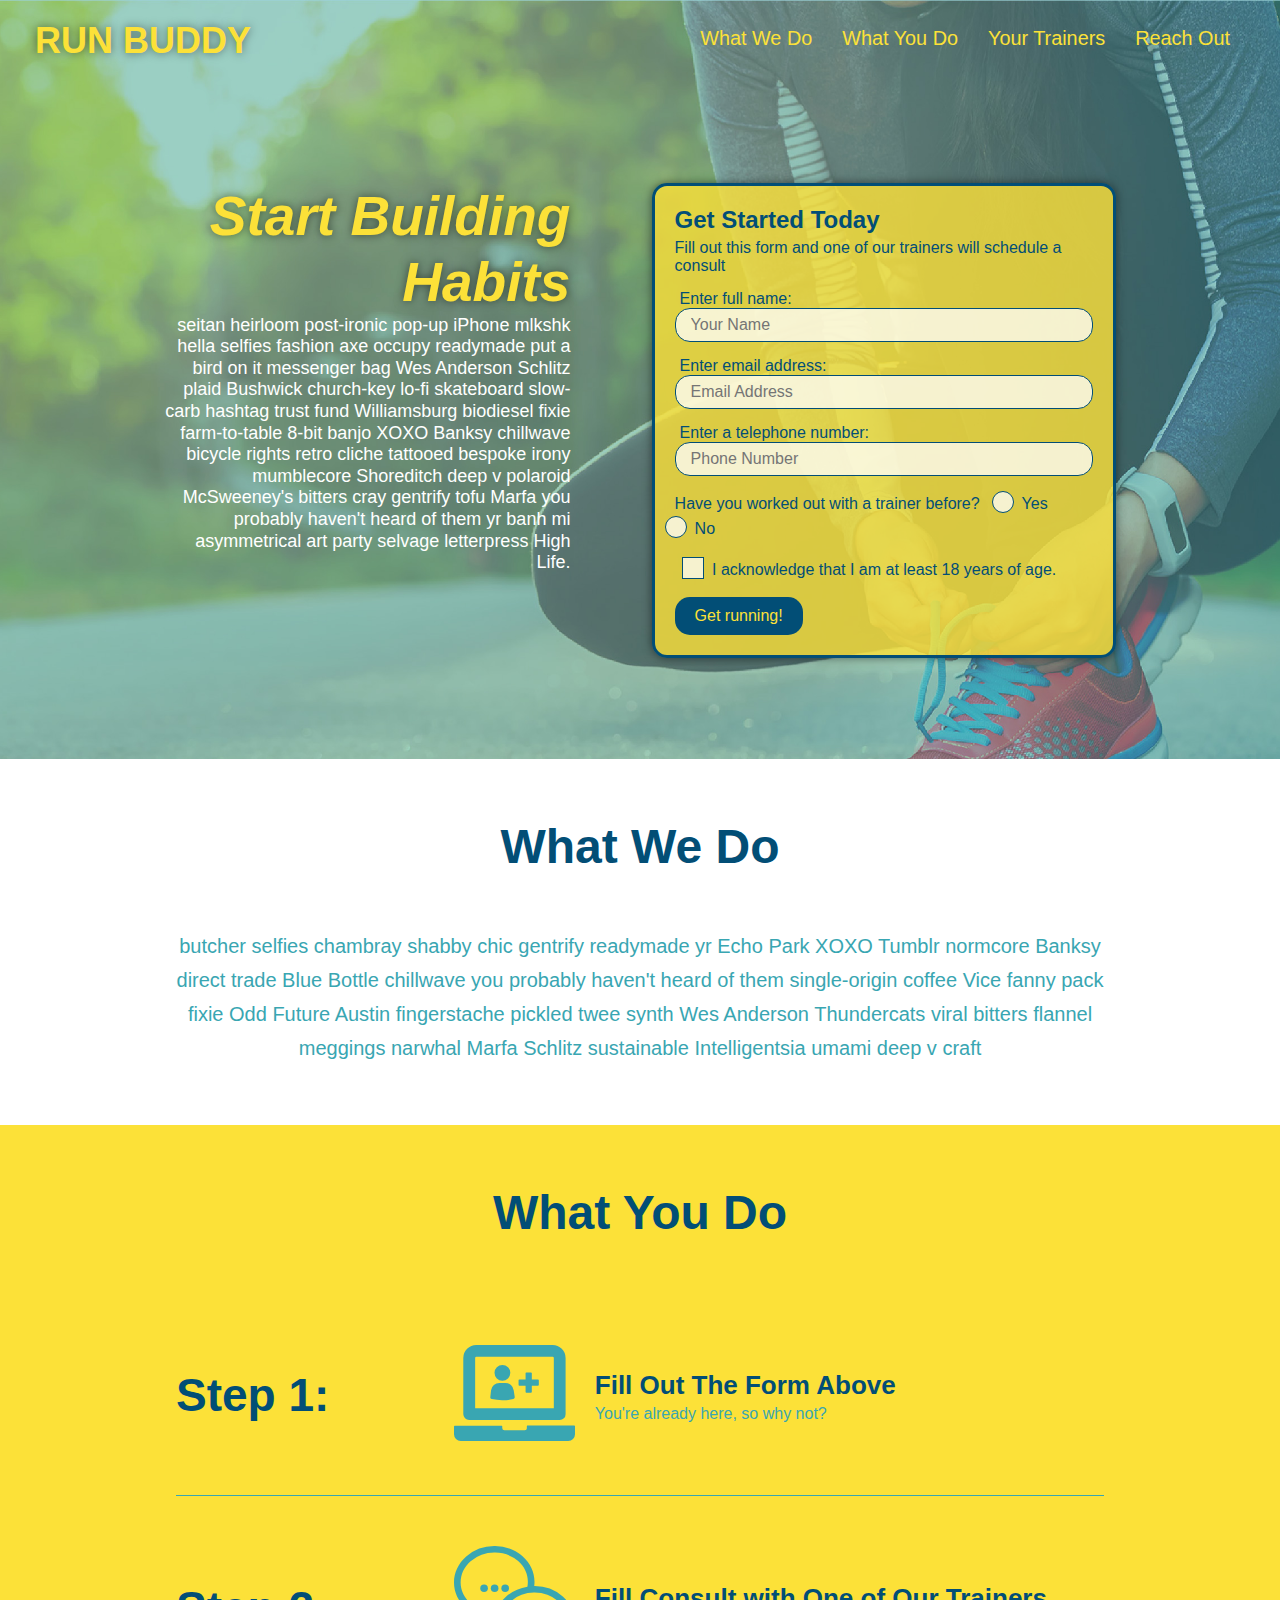
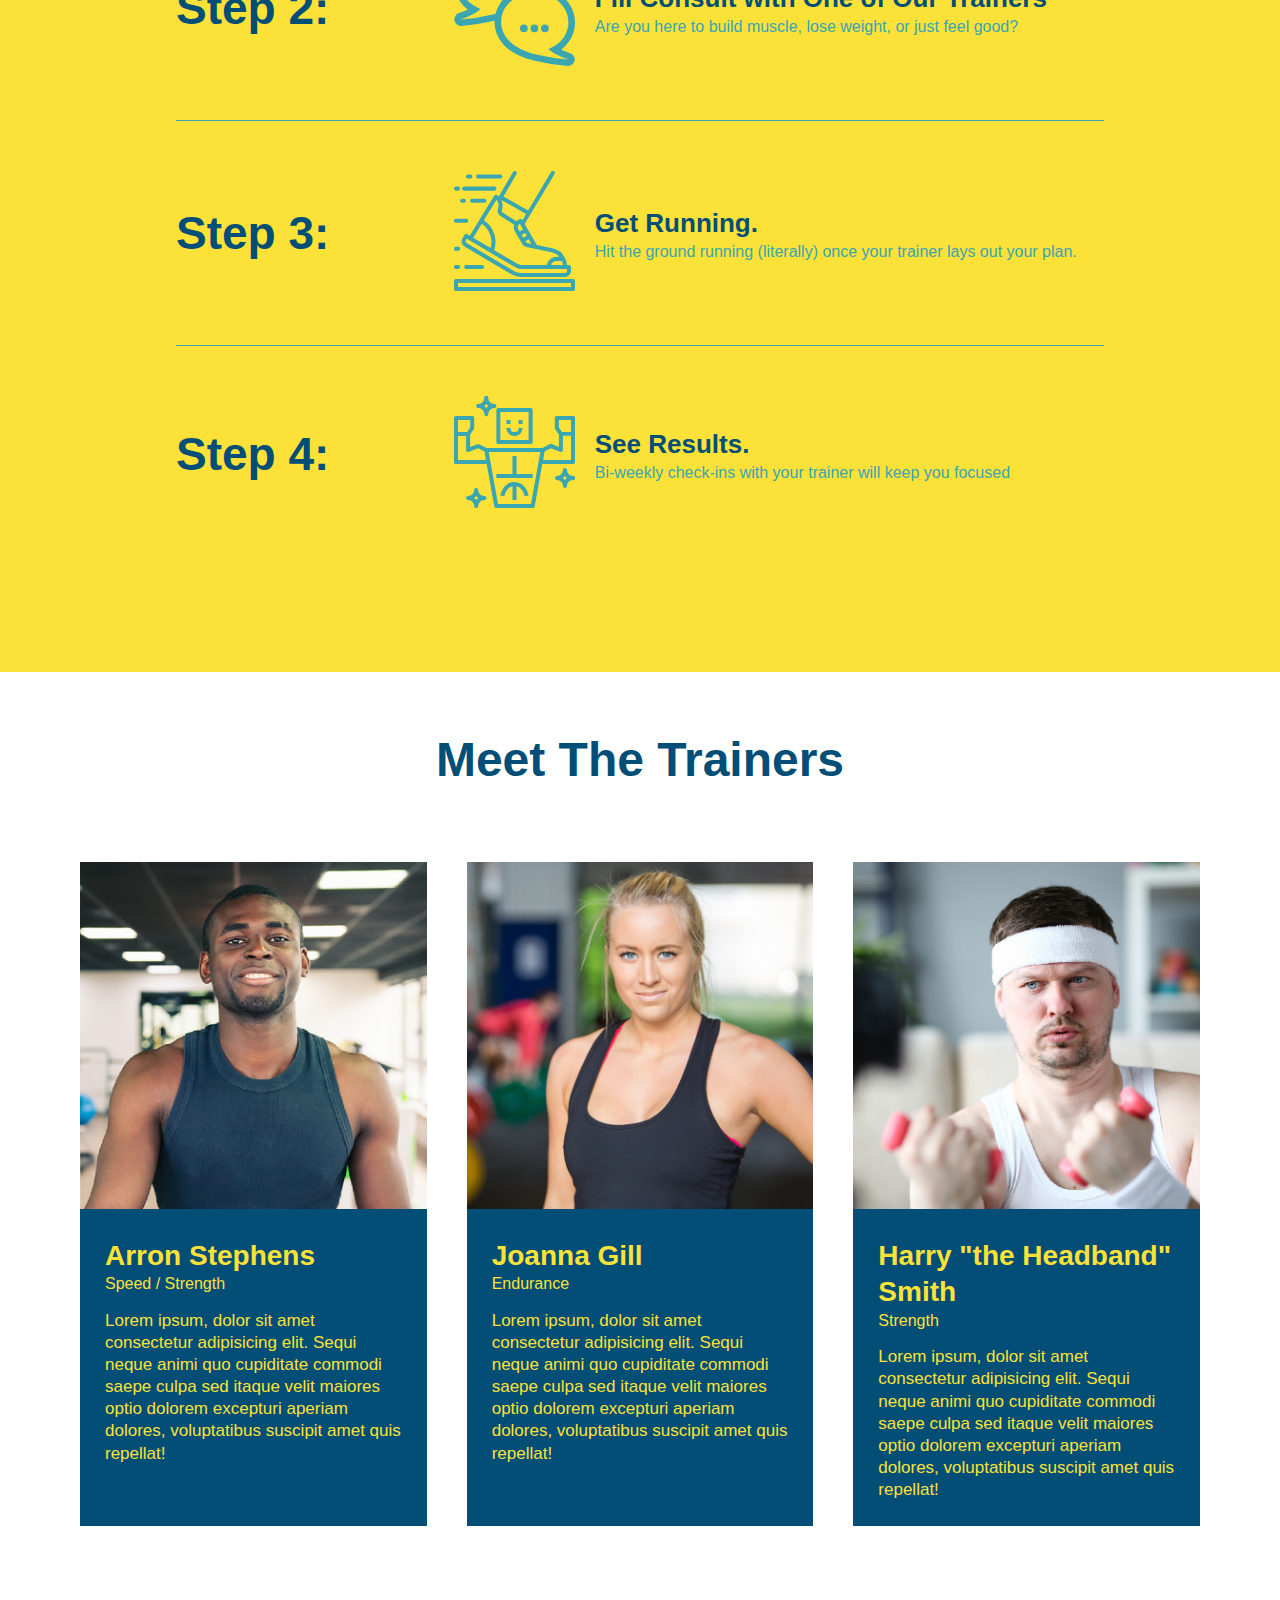
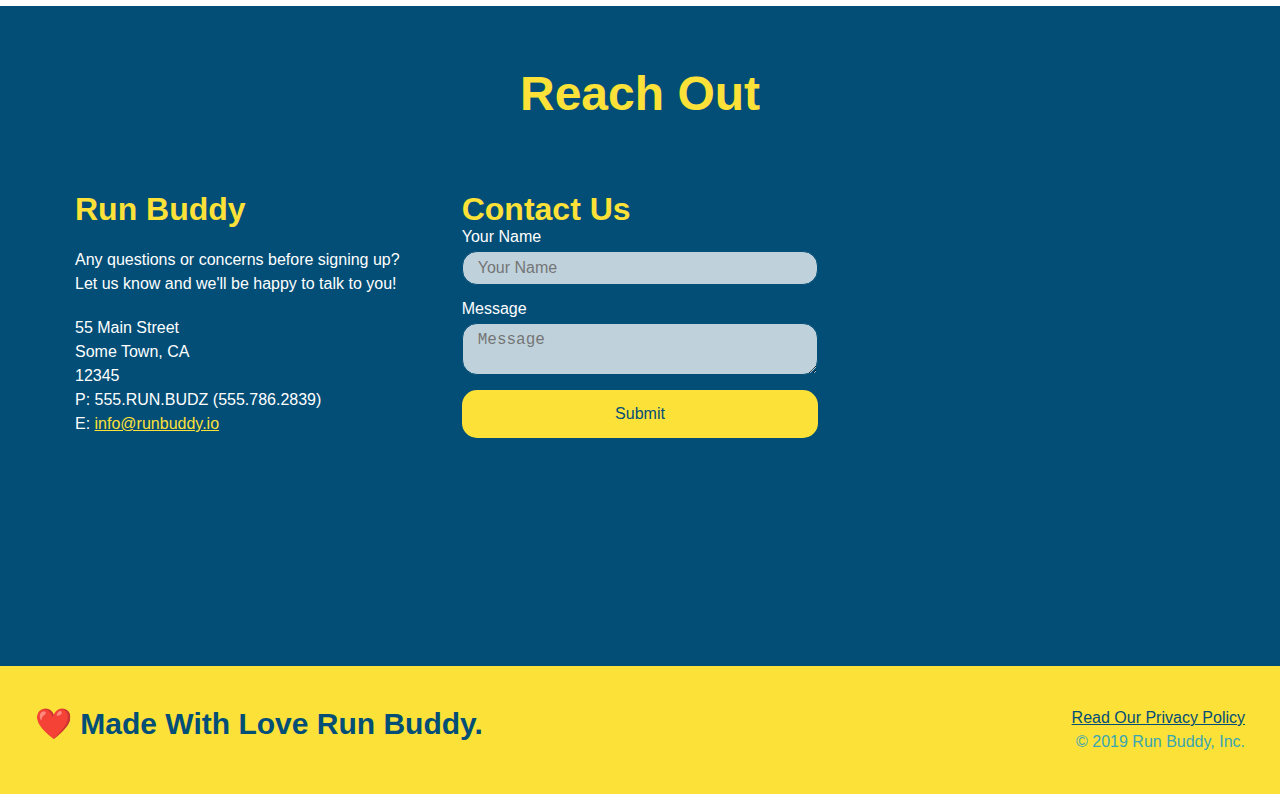
<file: index.html>
<!DOCTYPE html>
<html lang="en">

<head>
    <meta name="viewport" content="width=device width, initial-scale=1.0" />
    <title>Run Buddy</title>
    <link rel="stylesheet" href="assets/style.css" />
</head>

<body>
    <!-- navigation -->
    <header>
        <h1>
            <a href="/">RUN BUDDY</a>
        </h1>
        <nav>
            <!-- Unordered list element-->
            <ul>
                <!-- List item element -->
                <li>
                    <!-- Anchor element-->
                    <a href="#what-we-do">What We Do</a>
                </li>
                <li>
                    <a href="#what-you-do">What You Do</a>
                </li>
                <li>
                    <a href="#your-trainers">Your Trainers</a>
                </li>
                <li>
                    <a href="#reach-out">Reach Out</a>
                </li>
            </ul>

        </nav>
    </header>

    <!-- hero/jumbotron -->
    <section class="hero">
        <div class="hero-cta">
            <h2>Start Building Habits</h2>
            <p>seitan heirloom post-ironic pop-up iPhone mlkshk hella selfies fashion axe occupy readymade put a bird on
                it messenger bag Wes Anderson Schlitz plaid Bushwick church-key lo-fi skateboard slow-carb hashtag trust
                fund Williamsburg biodiesel fixie farm-to-table 8-bit banjo XOXO Banksy chillwave bicycle rights retro
                cliche tattooed bespoke irony mumblecore Shoreditch deep v polaroid McSweeney's bitters cray gentrify
                tofu Marfa you probably haven't heard of them yr banh mi asymmetrical art party selvage letterpress High
                Life.
            </p>
        </div>
        <div class="hero-form">
            <h3>Get Started Today</h3>
            <p>Fill out this form and one of our trainers will schedule a consult</p>
            <!-- Add form element-->
            <form>
                <label for="name">Enter full name:</label>
                <input type="text" placeholder="Your Name" name="name" id="name" class="form-input" />

                <label for="email">Enter email address:</label>
                <input type="email" placeholder="Email Address" name="email" id="email" class="form-input" />

                <label for="phone">Enter a telephone number:</label>
                <input type="tel" placeholder="Phone Number" name="phone" id="phone" class="form-input" />
                <p>
                    Have you worked out with a trainer before?
                    <span class="radio-wrapper">
                        <input type="radio" name="trainer-confirm" id="trainer-yes" />
                        <label for="trainer-yes">Yes</label>
                    </span>
                    <span class="radio-wrapper">
                        <input type="radio" name="trainer-confirm" id="trainer-no" />
                        <label for="trainer-no">No</label>
                    </span>
                </p>
                <p>
                    <span class="checkbox-wrapper">
                        <input type="checkbox" name="age-confirm" id="checkbox" />
                        <label for="checkbox">I acknowledge that I am at least 18 years of age.</label>
                    </span>
                </p>
                <button type="submit">
                    Get running!
                </button>
            </form>
        </div>
    </section>
    <!-- end hero -->


    <!-- "what we do" section -->
    <section id="what-we-do" class="intro">
        <div class="flex-row">
            <h2 class="section-title primary border">
                What We Do</h2>
        </div>
        <div class="flex-row">
            <p>
                butcher selfies chambray shabby chic gentrify readymade yr Echo Park XOXO Tumblr normcore Banksy direct
                trade Blue Bottle chillwave you probably haven't heard of them single-origin coffee Vice fanny pack
                fixie
                Odd Future Austin fingerstache pickled twee synth Wes Anderson Thundercats viral bitters flannel
                meggings
                narwhal Marfa Schlitz sustainable Intelligentsia umami deep v craft
            </p>
        </div>
    </section>

    <!-- "what you do" section-->
    <section id="what-you-do" class="steps">
        <div class="flex-row">
            <h2 class="section-title secondary-border">
                What You Do </h2>
        </div>

        <div class="step">
            <h3>Step 1:</h3>
            <div class="step-info">
                <div class="step-img">
                    <img src="assets/images/step-1 (1).svg" alt>
                </div>
                <div class="step-text">
                    <h4>Fill Out The Form Above</h4>
                    <p>You're already here, so why not?</p>
                </div>
            </div>
        </div>

        <div class="step">
            <h3>Step 2:</h3>
            <div class="step-info">
                <div class="step-img">
                    <img src="assets/images/step-2.svg" alt>
                </div>
                <div class="step-text">
                    <h4>Fill Consult with One of Our Trainers</h4>
                    <p>Are you here to build muscle, lose weight, or just feel good?</p>
                </div>
            </div>
        </div>

        <div class="step">
            <h3>Step 3:</h3>
            <div class="step-info">
                <div class="step-img">
                    <img src="assets/images/step-3.svg" alt>
                </div>
                <div class="step-text">
                    <h4>Get Running.</h4>
                    <p>Hit the ground running (literally) once your trainer lays out your plan.</p>
                </div>
            </div>
        </div>

        <div class="step">
            <h3>Step 4:</h3>
            <div class="step-info">
                <div class="step-img">
                    <img src="assets/images/step-4.svg" alt>
                </div>
                <div class="step-text">
                    <h4>See Results.</h4>
                    <p>Bi-weekly check-ins with your trainer will keep you focused</p>
                </div>
            </div>
        </div>
    </section>

    <!-- "meet the trainers" section-->
    <section id="your-trainers">
        <div class="flex-row">
            <h2 class="section-title primary-border">
                Meet The Trainers
            </h2>
        </div>
        <div class="trainers">
            <article class="trainer">
                <!--first trainer bio-->
                <img src="assets/images/trainer-1.jpg"
                    alt="Arron Stephens in his workout clothes, ready to pump iron" />
                <div class="trainer-bio">
                    <h3 class="trainer-name">Arron Stephens</h3>
                    <h4 class="trainer-role">Speed / Strength</h4>
                    <p>
                        Lorem ipsum, dolor sit amet consectetur adipisicing elit. Sequi neque animi quo cupiditate
                        commodi
                        saepe culpa sed
                        itaque velit maiores optio dolorem excepturi aperiam dolores, voluptatibus suscipit amet quis
                        repellat!
                    </p>
                </div>
            </article>
            <!--second trainer bio-->
            <article class="trainer">
                <img src="assets/images/trainer-2.jpg" alt="Joanna Gill cooling off after a workout" />
                <div class="trainer-bio text-rght">
                    <h3 class="trainer-name">Joanna Gill</h3>
                    <h4 class="trainer-role">Endurance</h4>
                    <p>
                        Lorem ipsum, dolor sit amet consectetur adipisicing elit. Sequi neque animi quo cupiditate
                        commodi
                        saepe culpa sed
                        itaque velit maiores optio dolorem excepturi aperiam dolores, voluptatibus suscipit amet quis
                        repellat!
                    </p>
                </div>
            </article>

            <!--third trainer bio-->
            <article class="trainer">
                <img src="assets/images/trainer-3.jpg"
                    alt="Harry Smith wearing a headband and lifting comically small pink weights" />
                <div class="trainer-bio">
                    <h3 class="trainer-name">Harry "the Headband" Smith</h3>
                    <h4 class="trainer-role">Strength</h4>
                    <p>
                        Lorem ipsum, dolor sit amet consectetur adipisicing elit. Sequi neque animi quo cupiditate
                        commodi
                        saepe culpa sed
                        itaque velit maiores optio dolorem excepturi aperiam dolores, voluptatibus suscipit amet quis
                        repellat!
                    </p>
                </div>
            </article>
        </div>
    </section>

    <!-- "reach out" section-->
    <section id="reach-out" class="contact">
        <h2 class="section-title secondary-border">Reach Out</h2>

        <div class="contact-info">
            <div>
                <h3>Run Buddy</h3>
                <p>
                    Any questions or concerns before signing up?
                    <br />
                    Let us know and we'll be happy to talk to you!
                </p>

                <address>
                    55 Main Street <br />
                    Some Town, CA <br />
                    12345 <br />
                    P: 555.RUN.BUDZ (555.786.2839)<br />
                    E: <a href="mailto:info@runbuddy.io">info@runbuddy.io</a>
                </address>
            </div>

            <div class="contact-form">
                <h3>Contact Us</h3>
                <form>
                    <label for="contact-name">Your Name</label>
                    <input type="text" id="contact-name" placeholder="Your Name" />

                    <label for="contact-message">Message</label>
                    <textarea id="contact-message" placeholder="Message"></textarea>

                    <button type="submit">Submit</button>
                </form>
            </div>

            <iframe
                src="https://www.google.com/maps/embed?pb=!1m18!1m12!1m3!1d3327.228600879796!2d-111.90167125022126!3d33.49542905422163!2m3!1f0!2f0!3f0!3m2!1i1024!2i768!4f13.1!3m3!1m2!1s0x872b0a35cfb28245%3A0xa9e9cd81302e9b51!2s8444%20E%20Indian%20School%20Rd%2C%20Scottsdale%2C%20AZ%2085251!5e0!3m2!1sen!2sus!4v1631489626694!5m2!1sen!2sus"
                width="400" height="400" style="border:0;" allowfullscreen="" loading="lazy">
            </iframe>
        </div>
    </section>

    <footer>
        <h2>❤️ Made With Love Run Buddy.</h2>
        <div>
            <a href="./privacy-policy.html">Read Our Privacy Policy</a><br />
            &copy; 2019 Run Buddy, Inc.
        </div>
    </footer>
</body>

</html>
</file>
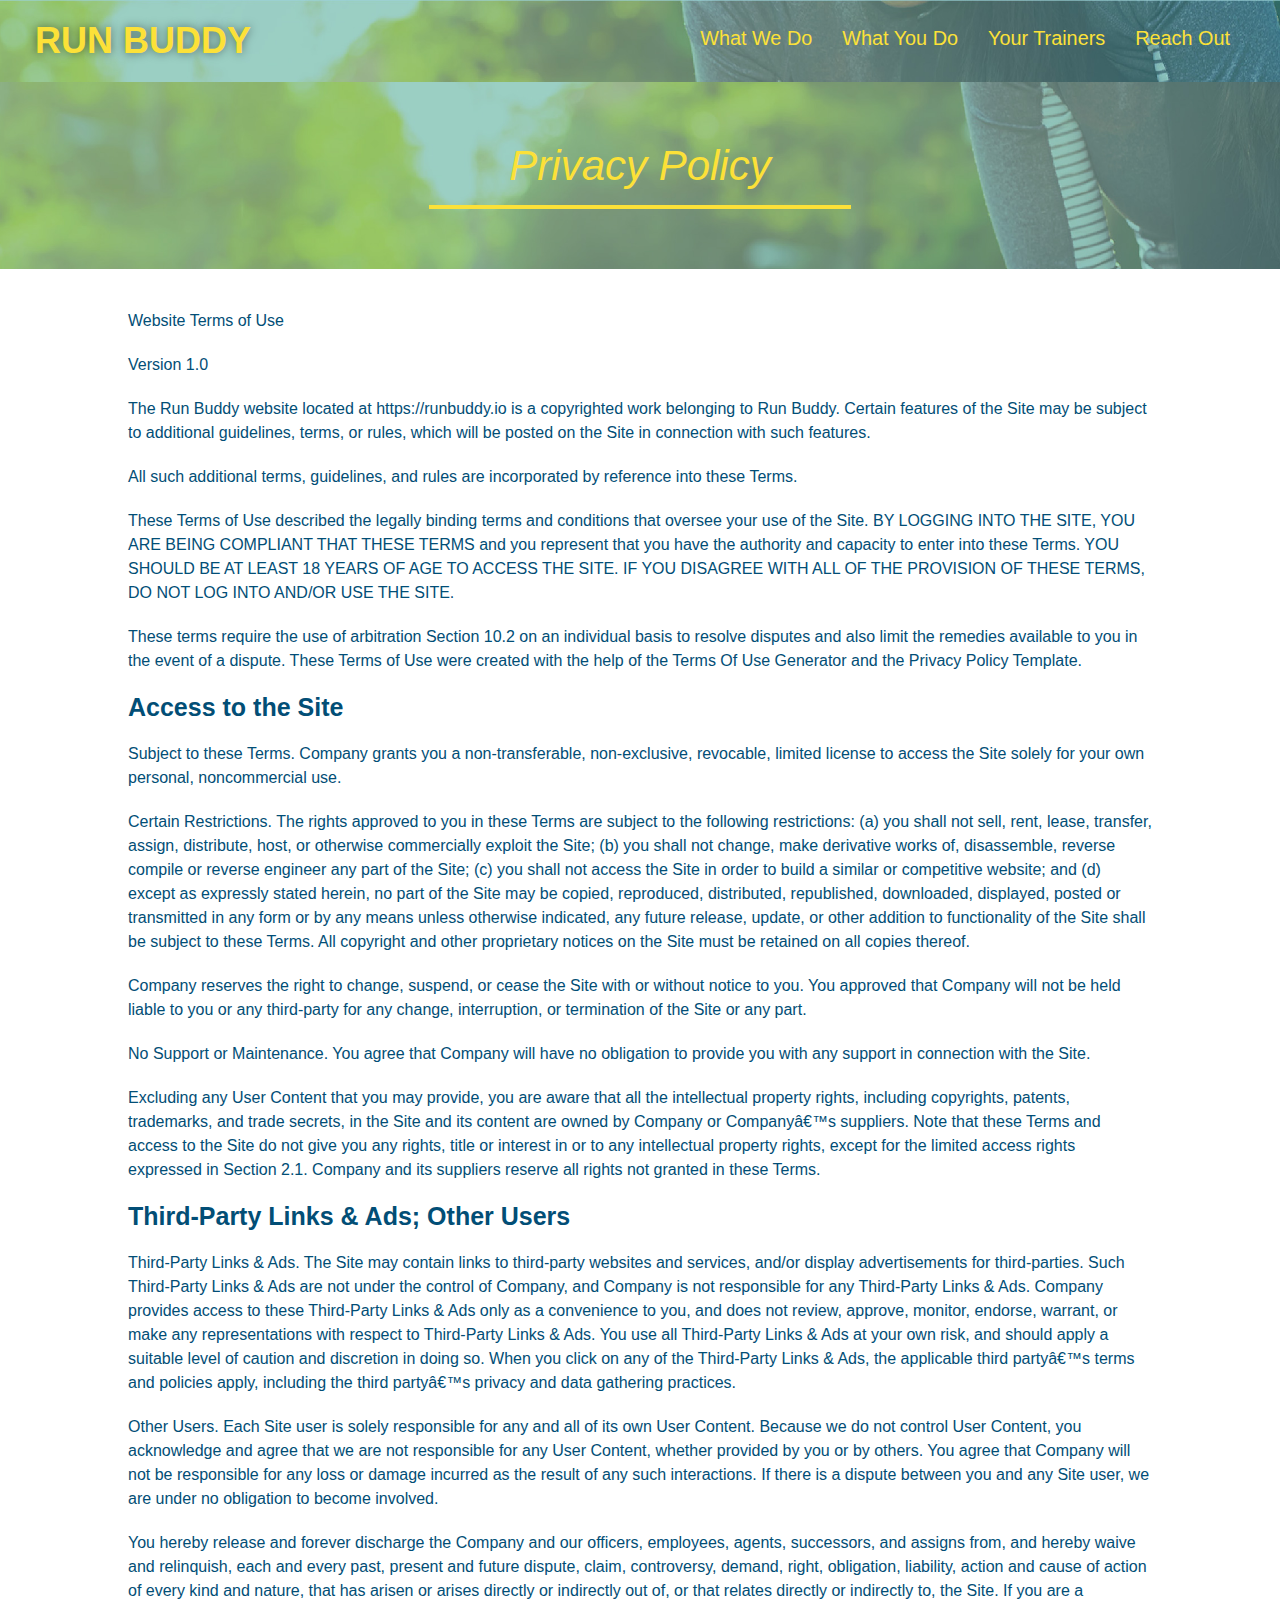
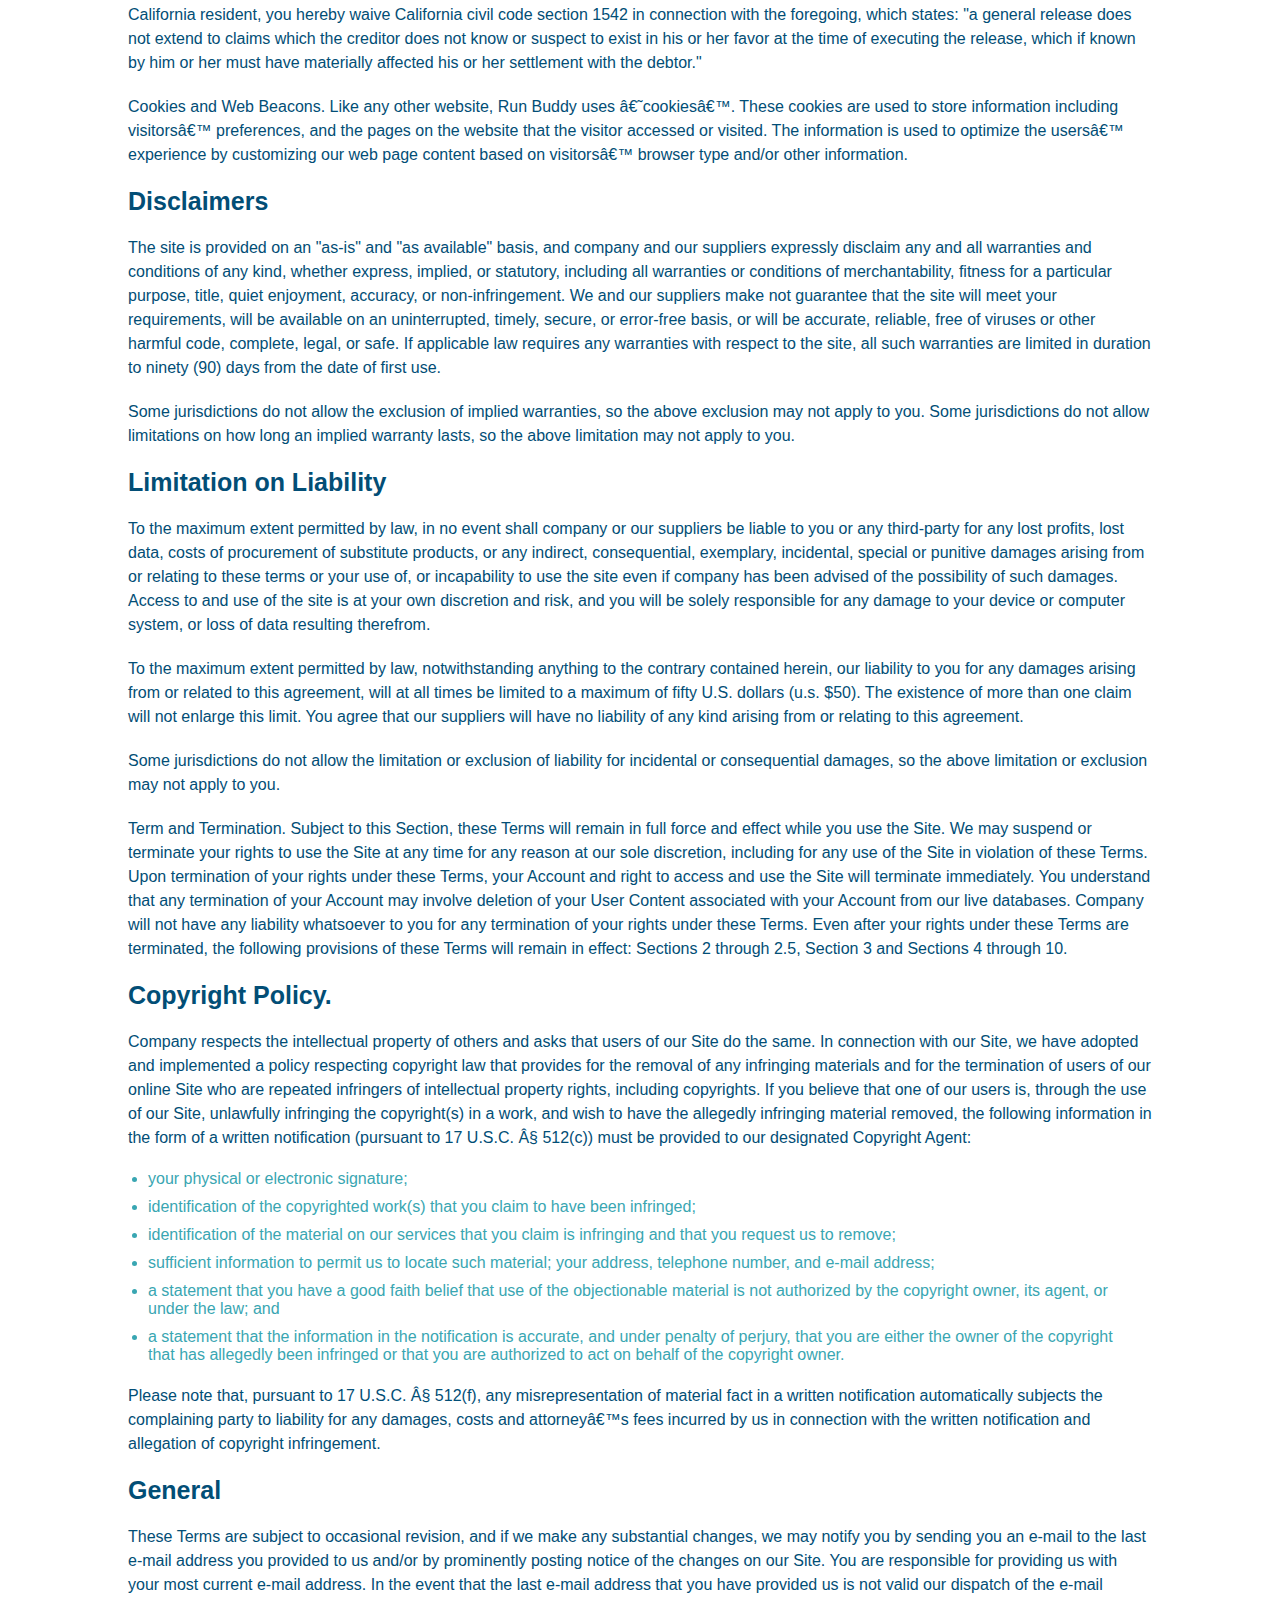
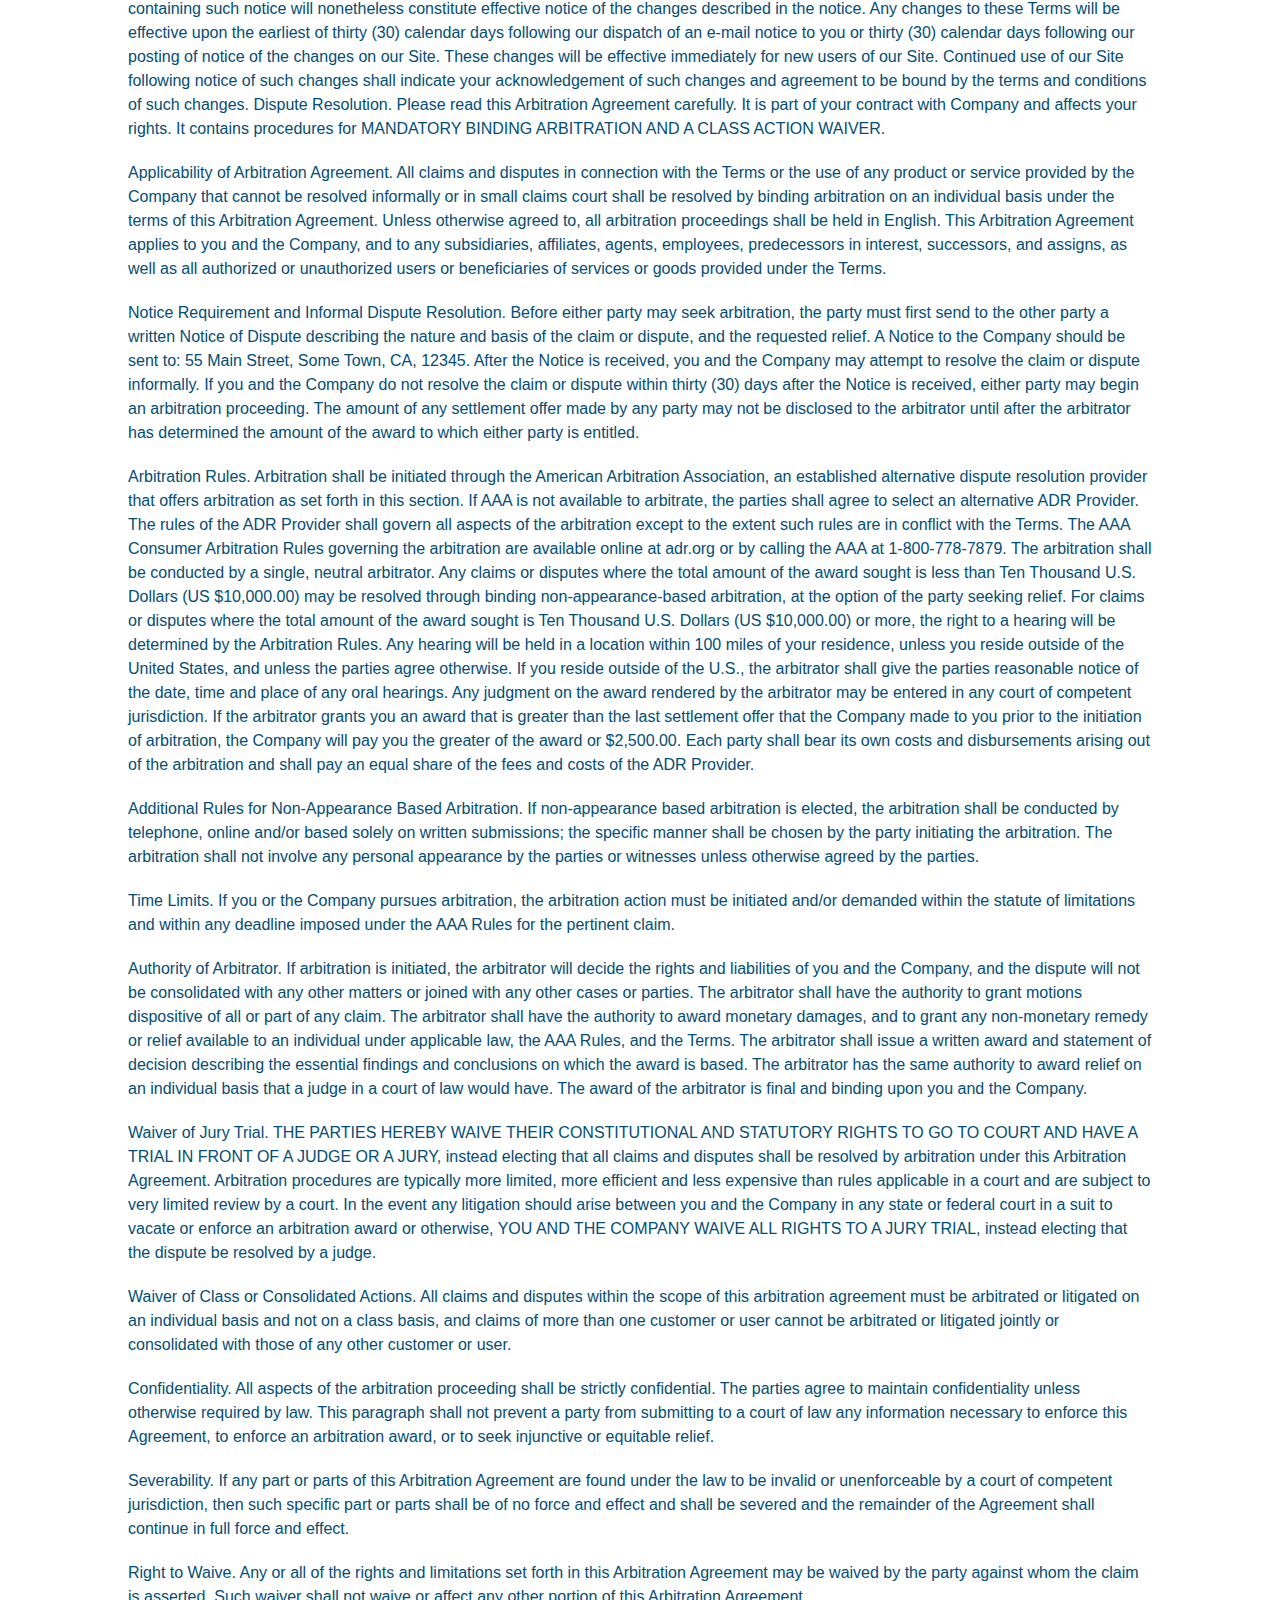
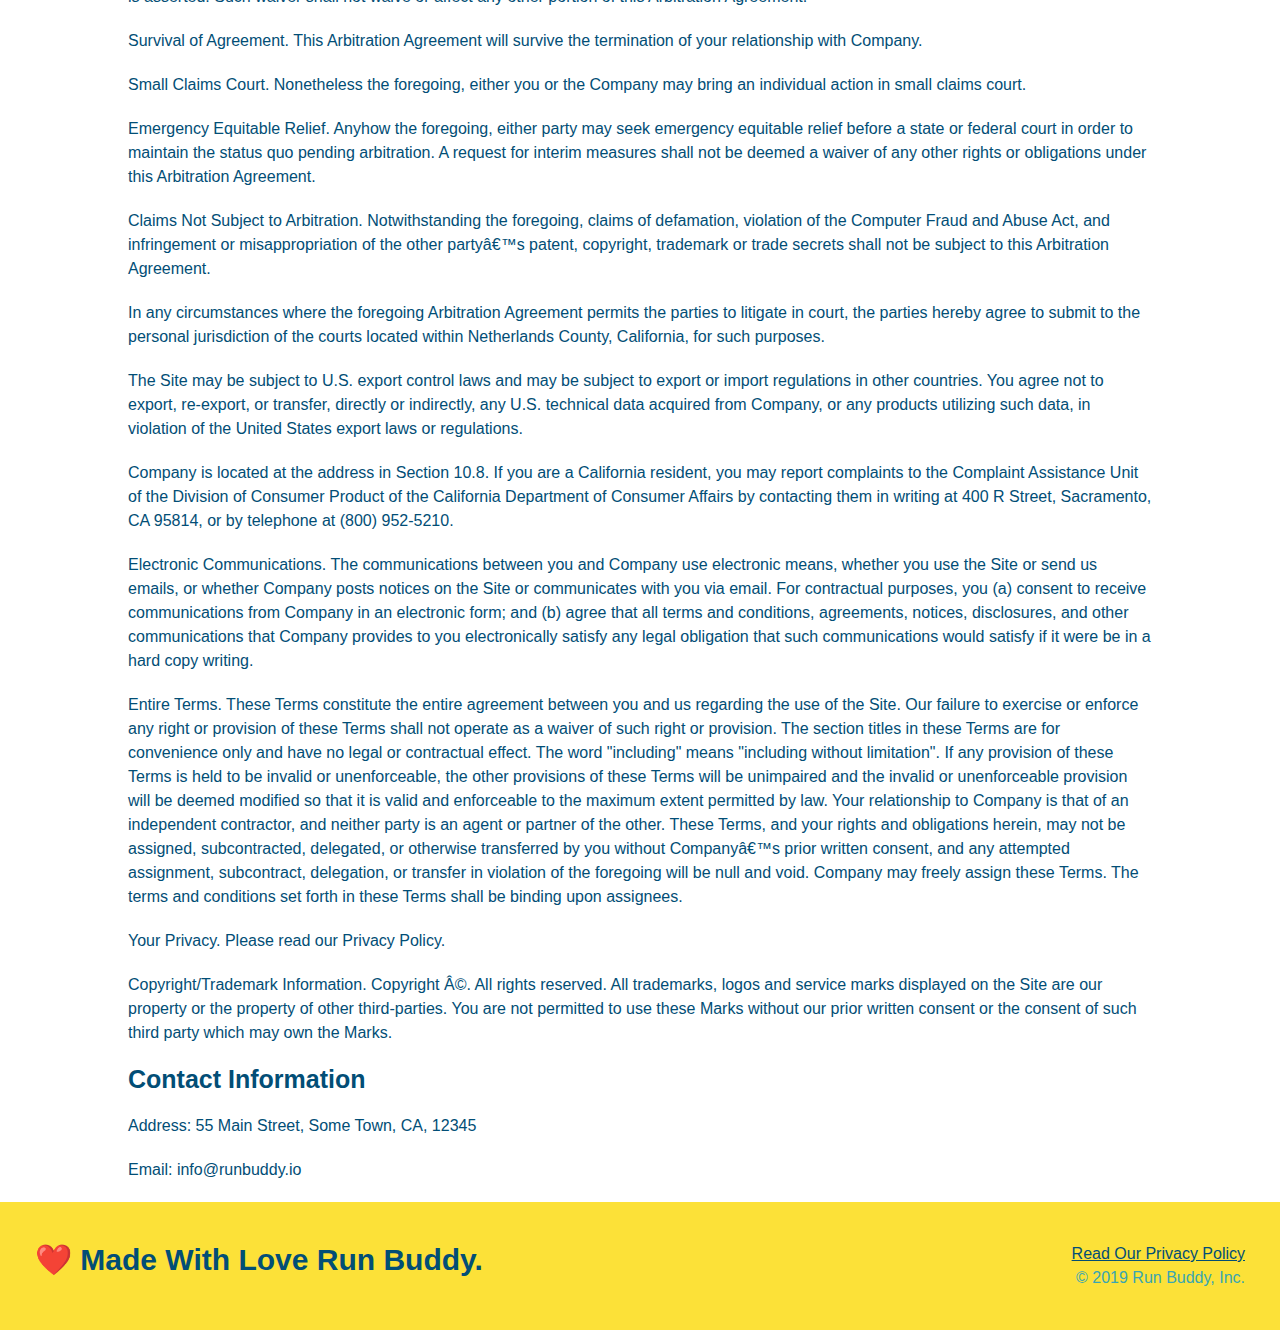
<file: privacy-policy.html>
<!DOCTYPE html>
<html lang="en">

<head>
    <meta name="viewport" content="width=device width, initial-scale=1.0" />
    <title>Privacy Policy - Run Buddy</title>
    <link rel="stylesheet" href="assets/style.css" />
    <link rel="stylesheet" href="assets/secondary-styles.css" />
</head>

<body>
    <!-- navigation -->
    <header>
        <h1>
            <a href="/">RUN BUDDY</a>
        </h1>
        <nav>
            <!-- Unordered list element-->
            <ul>
                <!-- List item element -->
                <li>
                    <!-- Anchor element-->
                    <a href="./index.html#what-we-do">What We Do</a>
                </li>
                <li>
                    <a href="./index.html#what-you-do">What You Do</a>
                </li>
                <li>
                    <a href="./index.html#your-trainers">Your Trainers</a>
                </li>
                <li>
                    <a href="./index.html#reach-out">Reach Out</a>
                </li>
            </ul>
        </nav>
    </header>
    
    <section class="hero">
        <h2 class=page-title>
            Privacy Policy
        </h2>
    </section>

    <article class="secondary-content">
        <p>
            Website Terms of Use
        </p>

        <p>
            Version 1.0
        </p>

        <p>
            The Run Buddy website located at https://runbuddy.io is a copyrighted work belonging to Run Buddy. Certain
            features of the Site may be subject to additional guidelines, terms, or rules, which will be posted on the
            Site
            in connection with such features.
        </p>

        <p>
            All such additional terms, guidelines, and rules are incorporated by reference into these Terms.
        </p>

        <p>
            These Terms of Use described the legally binding terms and conditions that oversee your use of the Site. BY
            LOGGING INTO THE SITE, YOU ARE BEING COMPLIANT THAT THESE TERMS and you represent that you have the
            authority
            and capacity to enter into these Terms. YOU SHOULD BE AT LEAST 18 YEARS OF AGE TO ACCESS THE SITE. IF YOU
            DISAGREE WITH ALL OF THE PROVISION OF THESE TERMS, DO NOT LOG INTO AND/OR USE THE SITE.
        </p>

        <p>
            These terms require the use of arbitration Section 10.2 on an individual basis to resolve disputes and also
            limit the remedies available to you in the event of a dispute. These Terms of Use were created with the help
            of
            the Terms Of Use Generator and the Privacy Policy Template.
        </p>

        <h3>
            Access to the Site
        </h3>

        <p>
            Subject to these Terms. Company grants you a non-transferable, non-exclusive, revocable, limited license to
            access the Site solely for your own personal, noncommercial use.
        </p>

        <p>
            Certain Restrictions. The rights approved to you in these Terms are subject to the following restrictions:
            (a)
            you shall not sell, rent, lease, transfer, assign, distribute, host, or otherwise commercially exploit the
            Site;
            (b) you shall not change, make derivative works of, disassemble, reverse compile or reverse engineer any
            part of
            the Site; (c) you shall not access the Site in order to build a similar or competitive website; and (d)
            except
            as expressly stated herein, no part of the Site may be copied, reproduced, distributed, republished,
            downloaded,
            displayed, posted or transmitted in any form or by any means unless otherwise indicated, any future release,
            update, or other addition to functionality of the Site shall be subject to these Terms. All copyright and
            other
            proprietary notices on the Site must be retained on all copies thereof.
        </p>

        <p>
            Company reserves the right to change, suspend, or cease the Site with or without notice to you. You approved
            that Company will not be held liable to you or any third-party for any change, interruption, or termination
            of
            the Site or any part.
        </p>

        <p>
            No Support or Maintenance. You agree that Company will have no obligation to provide you with any support in
            connection with the Site.
        </p>

        <p>
            Excluding any User Content that you may provide, you are aware that all the intellectual property rights,
            including copyrights, patents, trademarks, and trade secrets, in the Site and its content are owned by
            Company
            or Companyâ€™s suppliers. Note that these Terms and access to the Site do not give you any rights, title or
            interest in or to any intellectual property rights, except for the limited access rights expressed in
            Section
            2.1. Company and its suppliers reserve all rights not granted in these Terms.
        </p>

        <h3>
            Third-Party Links & Ads; Other Users
        </h3>

        <p>
            Third-Party Links & Ads. The Site may contain links to third-party websites and services, and/or display
            advertisements for third-parties. Such Third-Party Links & Ads are not under the control of Company, and
            Company
            is not responsible for any Third-Party Links & Ads. Company provides access to these Third-Party Links & Ads
            only as a convenience to you, and does not review, approve, monitor, endorse, warrant, or make any
            representations with respect to Third-Party Links & Ads. You use all Third-Party Links & Ads at your own
            risk,
            and should apply a suitable level of caution and discretion in doing so. When you click on any of the
            Third-Party Links & Ads, the applicable third partyâ€™s terms and policies apply, including the third
            partyâ€™s
            privacy and data gathering practices.
        </p>

        <p>
            Other Users. Each Site user is solely responsible for any and all of its own User Content. Because we do not
            control User Content, you acknowledge and agree that we are not responsible for any User Content, whether
            provided by you or by others. You agree that Company will not be responsible for any loss or damage incurred
            as
            the result of any such interactions. If there is a dispute between you and any Site user, we are under no
            obligation to become involved.
        </p>

        <p>
            You hereby release and forever discharge the Company and our officers, employees, agents, successors, and
            assigns from, and hereby waive and relinquish, each and every past, present and future dispute, claim,
            controversy, demand, right, obligation, liability, action and cause of action of every kind and nature, that
            has
            arisen or arises directly or indirectly out of, or that relates directly or indirectly to, the Site. If you
            are
            a California resident, you hereby waive California civil code section 1542 in connection with the foregoing,
            which states: "a general release does not extend to claims which the creditor does not know or suspect to
            exist
            in his or her favor at the time of executing the release, which if known by him or her must have materially
            affected his or her settlement with the debtor."
        </p>

        <p>
            Cookies and Web Beacons. Like any other website, Run Buddy uses â€˜cookiesâ€™. These cookies are used to
            store
            information including visitorsâ€™ preferences, and the pages on the website that the visitor accessed or
            visited.
            The information is used to optimize the usersâ€™ experience by customizing our web page content based on
            visitorsâ€™
            browser type and/or other information.
        </p>

        <h3>
            Disclaimers
        </h3>

        <p>
            The site is provided on an "as-is" and "as available" basis, and company and our suppliers expressly
            disclaim
            any and all warranties and conditions of any kind, whether express, implied, or statutory, including all
            warranties or conditions of merchantability, fitness for a particular purpose, title, quiet enjoyment,
            accuracy,
            or non-infringement. We and our suppliers make not guarantee that the site will meet your requirements, will
            be
            available on an uninterrupted, timely, secure, or error-free basis, or will be accurate, reliable, free of
            viruses or other harmful code, complete, legal, or safe. If applicable law requires any warranties with
            respect
            to the site, all such warranties are limited in duration to ninety (90) days from the date of first use.
        </p>

        <p>
            Some jurisdictions do not allow the exclusion of implied warranties, so the above exclusion may not apply to
            you. Some jurisdictions do not allow limitations on how long an implied warranty lasts, so the above
            limitation
            may not apply to you.
        </p>

        <h3>
            Limitation on Liability
        </h3>

        <p>
            To the maximum extent permitted by law, in no event shall company or our suppliers be liable to you or any
            third-party for any lost profits, lost data, costs of procurement of substitute products, or any indirect,
            consequential, exemplary, incidental, special or punitive damages arising from or relating to these terms or
            your use of, or incapability to use the site even if company has been advised of the possibility of such
            damages. Access to and use of the site is at your own discretion and risk, and you will be solely
            responsible
            for any damage to your device or computer system, or loss of data resulting therefrom.
        </p>

        <p>
            To the maximum extent permitted by law, notwithstanding anything to the contrary contained herein, our
            liability
            to you for any damages arising from or related to this agreement, will at all times be limited to a maximum
            of
            fifty U.S. dollars (u.s. $50). The existence of more than one claim will not enlarge this limit. You agree
            that
            our suppliers will have no liability of any kind arising from or relating to this agreement.
        </p>

        <p>
            Some jurisdictions do not allow the limitation or exclusion of liability for incidental or consequential
            damages, so the above limitation or exclusion may not apply to you.
        </p>

        <p>
            Term and Termination. Subject to this Section, these Terms will remain in full force and effect while you
            use
            the Site. We may suspend or terminate your rights to use the Site at any time for any reason at our sole
            discretion, including for any use of the Site in violation of these Terms. Upon termination of your rights
            under
            these Terms, your Account and right to access and use the Site will terminate immediately. You understand
            that
            any termination of your Account may involve deletion of your User Content associated with your Account from
            our
            live databases. Company will not have any liability whatsoever to you for any termination of your rights
            under
            these Terms. Even after your rights under these Terms are terminated, the following provisions of these
            Terms
            will remain in effect: Sections 2 through 2.5, Section 3 and Sections 4 through 10.
        </p>

        <h3>
            Copyright Policy.
        </h3>

        <p>
            Company respects the intellectual property of others and asks that users of our Site do the same. In
            connection
            with our Site, we have adopted and implemented a policy respecting copyright law that provides for the
            removal
            of any infringing materials and for the termination of users of our online Site who are repeated infringers
            of
            intellectual property rights, including copyrights. If you believe that one of our users is, through the use
            of
            our Site, unlawfully infringing the copyright(s) in a work, and wish to have the allegedly infringing
            material
            removed, the following information in the form of a written notification (pursuant to 17 U.S.C. Â§ 512(c))
            must
            be provided to our designated Copyright Agent:
        </p>

        <ul>
            <li>
                your physical or electronic signature;
            </li>
            <li>
                identification of the copyrighted work(s) that you claim to have been infringed;
            </li>
            <li>
                identification of the material on our services that you claim is infringing and that you request us to
                remove;
            </li>
            <li>
                sufficient information to permit us to locate such material; your address, telephone number, and e-mail
                address;
            </li>
            <li>
                a statement that you have a good faith belief that use of the objectionable material is not authorized
                by the
                copyright owner, its agent, or under the law; and
            </li>
            <li>
                a statement that the information in the notification is accurate, and under penalty of perjury, that you
                are
                either the owner of the copyright that has allegedly been infringed or that you are authorized to act on
                behalf of the copyright owner.
            </li>
        </ul>

        <p>
            Please note that, pursuant to 17 U.S.C. Â§ 512(f), any misrepresentation of material fact in a written
            notification automatically subjects the complaining party to liability for any damages, costs and
            attorneyâ€™s
            fees incurred by us in connection with the written notification and allegation of copyright infringement.
        </p>

        <h3>
            General
        </h3>

        <p>
            These Terms are subject to occasional revision, and if we make any substantial changes, we may notify you by
            sending you an e-mail to the last e-mail address you provided to us and/or by prominently posting notice of
            the
            changes on our Site. You are responsible for providing us with your most current e-mail address. In the
            event
            that the last e-mail address that you have provided us is not valid our dispatch of the e-mail containing
            such
            notice will nonetheless constitute effective notice of the changes described in the notice. Any changes to
            these
            Terms will be effective upon the earliest of thirty (30) calendar days following our dispatch of an e-mail
            notice to you or thirty (30) calendar days following our posting of notice of the changes on our Site. These
            changes will be effective immediately for new users of our Site. Continued use of our Site following notice
            of
            such changes shall indicate your acknowledgement of such changes and agreement to be bound by the terms and
            conditions of such changes. Dispute Resolution. Please read this Arbitration Agreement carefully. It is part
            of
            your contract with Company and affects your rights. It contains procedures for MANDATORY BINDING ARBITRATION
            AND
            A CLASS ACTION WAIVER.
        </p>

        <p>
            Applicability of Arbitration Agreement. All claims and disputes in connection with the Terms or the use of
            any
            product or service provided by the Company that cannot be resolved informally or in small claims court shall
            be
            resolved by binding arbitration on an individual basis under the terms of this Arbitration Agreement. Unless
            otherwise agreed to, all arbitration proceedings shall be held in English. This Arbitration Agreement
            applies to
            you and the Company, and to any subsidiaries, affiliates, agents, employees, predecessors in interest,
            successors, and assigns, as well as all authorized or unauthorized users or beneficiaries of services or
            goods
            provided under the Terms.
        </p>

        <p>
            Notice Requirement and Informal Dispute Resolution. Before either party may seek arbitration, the party must
            first send to the other party a written Notice of Dispute describing the nature and basis of the claim or
            dispute, and the requested relief. A Notice to the Company should be sent to: 55 Main Street, Some Town, CA,
            12345. After the Notice is received, you and the Company may attempt to resolve the claim or dispute
            informally.
            If you and the Company do not resolve the claim or dispute within thirty (30) days after the Notice is
            received,
            either party may begin an arbitration proceeding. The amount of any settlement offer made by any party may
            not
            be disclosed to the arbitrator until after the arbitrator has determined the amount of the award to which
            either
            party is entitled.
        </p>

        <p>
            Arbitration Rules. Arbitration shall be initiated through the American Arbitration Association, an
            established
            alternative dispute resolution provider that offers arbitration as set forth in this section. If AAA is not
            available to arbitrate, the parties shall agree to select an alternative ADR Provider. The rules of the ADR
            Provider shall govern all aspects of the arbitration except to the extent such rules are in conflict with
            the
            Terms. The AAA Consumer Arbitration Rules governing the arbitration are available online at adr.org or by
            calling the AAA at 1-800-778-7879. The arbitration shall be conducted by a single, neutral arbitrator. Any
            claims or disputes where the total amount of the award sought is less than Ten Thousand U.S. Dollars (US
            $10,000.00) may be resolved through binding non-appearance-based arbitration, at the option of the party
            seeking
            relief. For claims or disputes where the total amount of the award sought is Ten Thousand U.S. Dollars (US
            $10,000.00) or more, the right to a hearing will be determined by the Arbitration Rules. Any hearing will be
            held in a location within 100 miles of your residence, unless you reside outside of the United States, and
            unless the parties agree otherwise. If you reside outside of the U.S., the arbitrator shall give the parties
            reasonable notice of the date, time and place of any oral hearings. Any judgment on the award rendered by
            the
            arbitrator may be entered in any court of competent jurisdiction. If the arbitrator grants you an award that
            is
            greater than the last settlement offer that the Company made to you prior to the initiation of arbitration,
            the
            Company will pay you the greater of the award or $2,500.00. Each party shall bear its own costs and
            disbursements arising out of the arbitration and shall pay an equal share of the fees and costs of the ADR
            Provider.
        </p>

        <p>
            Additional Rules for Non-Appearance Based Arbitration. If non-appearance based arbitration is elected, the
            arbitration shall be conducted by telephone, online and/or based solely on written submissions; the specific
            manner shall be chosen by the party initiating the arbitration. The arbitration shall not involve any
            personal
            appearance by the parties or witnesses unless otherwise agreed by the parties.
        </p>

        <p>
            Time Limits. If you or the Company pursues arbitration, the arbitration action must be initiated and/or
            demanded
            within the statute of limitations and within any deadline imposed under the AAA Rules for the pertinent
            claim.
        </p>

        <p>
            Authority of Arbitrator. If arbitration is initiated, the arbitrator will decide the rights and liabilities
            of
            you and the Company, and the dispute will not be consolidated with any other matters or joined with any
            other
            cases or parties. The arbitrator shall have the authority to grant motions dispositive of all or part of any
            claim. The arbitrator shall have the authority to award monetary damages, and to grant any non-monetary
            remedy
            or relief available to an individual under applicable law, the AAA Rules, and the Terms. The arbitrator
            shall
            issue a written award and statement of decision describing the essential findings and conclusions on which
            the
            award is based. The arbitrator has the same authority to award relief on an individual basis that a judge in
            a
            court of law would have. The award of the arbitrator is final and binding upon you and the Company.
        </p>

        <p>
            Waiver of Jury Trial. THE PARTIES HEREBY WAIVE THEIR CONSTITUTIONAL AND STATUTORY RIGHTS TO GO TO COURT AND
            HAVE
            A TRIAL IN FRONT OF A JUDGE OR A JURY, instead electing that all claims and disputes shall be resolved by
            arbitration under this Arbitration Agreement. Arbitration procedures are typically more limited, more
            efficient
            and less expensive than rules applicable in a court and are subject to very limited review by a court. In
            the
            event any litigation should arise between you and the Company in any state or federal court in a suit to
            vacate
            or enforce an arbitration award or otherwise, YOU AND THE COMPANY WAIVE ALL RIGHTS TO A JURY TRIAL, instead
            electing that the dispute be resolved by a judge.
        </p>

        <p>
            Waiver of Class or Consolidated Actions. All claims and disputes within the scope of this arbitration
            agreement
            must be arbitrated or litigated on an individual basis and not on a class basis, and claims of more than one
            customer or user cannot be arbitrated or litigated jointly or consolidated with those of any other customer
            or
            user.
        </p>

        <p>
            Confidentiality. All aspects of the arbitration proceeding shall be strictly confidential. The parties agree
            to
            maintain confidentiality unless otherwise required by law. This paragraph shall not prevent a party from
            submitting to a court of law any information necessary to enforce this Agreement, to enforce an arbitration
            award, or to seek injunctive or equitable relief.
        </p>

        <p>
            Severability. If any part or parts of this Arbitration Agreement are found under the law to be invalid or
            unenforceable by a court of competent jurisdiction, then such specific part or parts shall be of no force
            and
            effect and shall be severed and the remainder of the Agreement shall continue in full force and effect.
        </p>

        <p>
            Right to Waive. Any or all of the rights and limitations set forth in this Arbitration Agreement may be
            waived
            by the party against whom the claim is asserted. Such waiver shall not waive or affect any other portion of
            this
            Arbitration Agreement.
        </p>

        <p>
            Survival of Agreement. This Arbitration Agreement will survive the termination of your relationship with
            Company.
        </p>

        <p>
            Small Claims Court. Nonetheless the foregoing, either you or the Company may bring an individual action in
            small
            claims court.
        </p>

        <p>
            Emergency Equitable Relief. Anyhow the foregoing, either party may seek emergency equitable relief before a
            state or federal court in order to maintain the status quo pending arbitration. A request for interim
            measures
            shall not be deemed a waiver of any other rights or obligations under this Arbitration Agreement.
        </p>

        <p>
            Claims Not Subject to Arbitration. Notwithstanding the foregoing, claims of defamation, violation of the
            Computer Fraud and Abuse Act, and infringement or misappropriation of the other partyâ€™s patent, copyright,
            trademark or trade secrets shall not be subject to this Arbitration Agreement.
        </p>

        <p>
            In any circumstances where the foregoing Arbitration Agreement permits the parties to litigate in court, the
            parties hereby agree to submit to the personal jurisdiction of the courts located within Netherlands County,
            California, for such purposes.
        </p>

        <p>
            The Site may be subject to U.S. export control laws and may be subject to export or import regulations in
            other
            countries. You agree not to export, re-export, or transfer, directly or indirectly, any U.S. technical data
            acquired from Company, or any products utilizing such data, in violation of the United States export laws or
            regulations.
        </p>

        <p>
            Company is located at the address in Section 10.8. If you are a California resident, you may report
            complaints
            to the Complaint Assistance Unit of the Division of Consumer Product of the California Department of
            Consumer
            Affairs by contacting them in writing at 400 R Street, Sacramento, CA 95814, or by telephone at (800)
            952-5210.
        </p>

        <p>
            Electronic Communications. The communications between you and Company use electronic means, whether you use
            the
            Site or send us emails, or whether Company posts notices on the Site or communicates with you via email. For
            contractual purposes, you (a) consent to receive communications from Company in an electronic form; and (b)
            agree that all terms and conditions, agreements, notices, disclosures, and other communications that Company
            provides to you electronically satisfy any legal obligation that such communications would satisfy if it
            were be
            in a hard copy writing.
        </p>

        <p>
            Entire Terms. These Terms constitute the entire agreement between you and us regarding the use of the Site.
            Our
            failure to exercise or enforce any right or provision of these Terms shall not operate as a waiver of such
            right
            or provision. The section titles in these Terms are for convenience only and have no legal or contractual
            effect. The word "including" means "including without limitation". If any provision of these Terms is held
            to be
            invalid or unenforceable, the other provisions of these Terms will be unimpaired and the invalid or
            unenforceable provision will be deemed modified so that it is valid and enforceable to the maximum extent
            permitted by law. Your relationship to Company is that of an independent contractor, and neither party is an
            agent or partner of the other. These Terms, and your rights and obligations herein, may not be assigned,
            subcontracted, delegated, or otherwise transferred by you without Companyâ€™s prior written consent, and any
            attempted assignment, subcontract, delegation, or transfer in violation of the foregoing will be null and
            void.
            Company may freely assign these Terms. The terms and conditions set forth in these Terms shall be binding
            upon
            assignees.
        </p>

        <p>
            Your Privacy. Please read our Privacy Policy.
        </p>

        <p>
            Copyright/Trademark Information. Copyright Â©. All rights reserved. All trademarks, logos and service marks
            displayed on the Site are our property or the property of other third-parties. You are not permitted to use
            these Marks without our prior written consent or the consent of such third party which may own the Marks.
        </p>

        <h3>
            Contact Information
        </h3>

        <p>
            Address: 55 Main Street, Some Town, CA, 12345
        </p>

        <p>
            Email: info@runbuddy.io
        </p>

    </article>

    <footer>
        <h2>❤️ Made With Love Run Buddy.</h2>
        <div>
            <a href="#">Read Our Privacy Policy</a><br />
            &copy; 2019 Run Buddy, Inc.
        </div>
    </footer>
</body>

</html>
</file>
<file: assets/style.css>
* {
    margin: 0;
    padding: 0;
    box-sizing: border-box;
  }

:root {
    --primary-color: #fce138;
    --secondary-color: #024e76;
    --tertiary-color: #39a6b2;
}

body {
    /* more on this crazy alphanumerical value in a minute! */
    color: var(--tertiary-color);
    font-family: helvetica, arial, sans-serif;
}

/* apply styles to <header> */
header {
    padding: 20px 35px;
    background-color: var(--tertiary-color);
    display: flex;
    justify-content: space-between;
    flex-wrap: wrap;
    position: -webkit-sticky;
    position: sticky;
    top: 0;
    background-image: url("../assets/images/hero-bg.jpeg");
    background-size: cover;
    Background-position: 80%;
    background-attachment: fixed;
    z-index: 9999;
}
header h1 {
    font-weight: bold;
    font-size: 36px;
    color: var(--primary-color);
    margin: 0;
    text-shadow: 0 0 10px rgba(0, 0, 0, 0.5);
}

header a {
    text-decoration: none;
    color: var(--primary-color)
}

header nav {
    margin: 7px 0;
}

header nav ul {
    display: flex;
    flex-wrap: wrap;
    justify-content: space-between;
    align-items: center;
    list-style: none;
}

header nav ul li a {
    padding: 10px 15px;
    font-weight: lighter;
    font-size: 1.55vw;
    text-shadow: 0 0 10px rgba (0, 0, 0, 0.5);
}

header nav ul li a:hover {
    background: var(--primary-color);
    color: var(--secondary-color);
    border-radius: 15px;
    text-shadow: none;
}

footer {
    background: var(--primary-color);
    width: 100%;
    padding: 40px 35px;
    display: flex;
    justify-content: space-between;
    flex-wrap: wrap;
}

footer h2 {
    color: var(--secondary-color);
    font-size: 30px;
    margin: 0;
}

footer div {
    line-height: 1.5;
    text-align: right;
}

footer a {
    color: var(--secondary-color);
}

section {
    padding: 60px;
  }

/* Hero Style Start */
.hero {
    background-image: url("../assets/images/hero-bg.jpeg");
    background-size: cover;
    Background-position: 80%;
    background-attachment: fixed;
    display: flex;
    justify-content: center;
    flex-wrap: wrap;
    align-items:flex-start;
}
.hero-cta {
    width: 35%;
    text-align: right;
    margin: 3.5%;
    color: #fff;
    font-size: 18px;
    line-height: 1.2;
}

.hero-cta h2 {
    font-style: italic;
    font-size: 55px;
    color: var(--primary-color);
    text-shadow: 0 0 10px rgba(0, 0, 0, 0.5);
}
/* Hero Style End*/

/* Hero Form Start */
.hero-form {
    border: 3px solid var(--secondary-color);
    background-color: rgba( 252, 225, 56, 0.8);
    padding: 20px;
    color: var(--secondary-color);
    width: 40%;
    margin: 3.5%;
    box-shadow: 0 0 10px rgba(0, 0, 0, 0.5);
    border-radius: 15px;
}

.hero-form h3 {
    font-size: 24px;
    margin: 0;
}

.hero-form p {
    margin: 5px 0 15px 0;
}

.form-input {
    border: 1px solid var(--secondary-color);
    display: block;
    padding: 7px 15px;
    font-size: 16px;
    color: var(--secondary-color);
    width: 100%;
    margin-bottom: 15px;
    border-radius: 15px;
    background-color: rgba(255, 255, 255, 0.75);
}

.form-input:focus {
    background-color: rgba(255, 255, 255, 1);
    outline: none;
}

.hero-form label {
    margin: 0 5px;
}

.hero-form button {
    color: var(--primary-color);
    background-color: var(--secondary-color);
    border: none;
    padding: 10px 20px;
    font-size: 16px;
    border-radius: 15px;
}

.hero-form button:hover {
    background-color: var(--tertiary-color);
}

.checkbox-wrapper input, .radio-wrapper input {
    opacity: 0;
}

.checkbox-wrapper label, .radio-wrapper label {
    position: relative;
    left: 10px;
    margin: 10px;
    line-height: 1.6;
}

.checkbox-wrapper label::before, .radio-wrapper label::before {
    content: "";
    height: 20px;
    width: 20px;
    background: rgba(255, 255, 255, .75);
    border: 1px solid var(--secondary-color);
    position: absolute;
    top: -4px;
    left: -30px;
}

.radio-wrapper label::before {
    border-radius: 50%;
}

.radio-wrapper label::after {
    content: "";
    height: 20px;
    width: 20px;
    border-radius: 50%;
    background: var(--secondary-color);
    position: absolute;
    left: -29px;
    top: -3px;
    background-image: radial-gradient(circle, var(--tertiary-color), var(--secondary-color));
}

.checkbox-wrapper label::after {
    content: "";
    height: 6px;
    width: 14px;
    border-left: 2px solid var(--secondary-color);
    border-bottom: 2px solid var(--secondary-color);
    position: absolute;
    left: -26px;
    top: 1px;
    transform: rotate(-58deg);
}

.checkbox-wrapper input + label::after, .radio-wrapper input + label::after {
    content: none;
}

.checkbox-wrapper input:checked + label::after, .radio-wrapper input:checked + label::after {
    content: "";
}

/* Hero Form End */

.intro p {
    line-height: 1.7;
    color: var(--tertiary-color);
    width: 80%;
    font-size: 20px;
    margin: 0 auto;
    text-align: center;
}

.steps {
    background: var(--primary-color);
}

.step {
    margin: 50px auto;
    padding-bottom: 50px;
    width: 80%;
    display: flex;
    flex-wrap: wrap;
    align-items: center;
    justify-content:space-between;
}

.step:not(:last-child) {
    border-bottom: 1px solid var(--tertiary-color);
}

.step h3 {
    color: var(--secondary-color);
    font-size: 46px;
    flex: 1 30%;
}

.step-info {
    flex: 2 70%;
    display: flex;
    flex-wrap: wrap;
    align-items: center;
}

.step-img {
    flex: 1 12%;
    margin-right: 20px;
  }

.step-img img {
    max-width: 100%;
}

.step-text {
    flex: 12;
  }

.step-text h4 {
    color: var(--secondary-color);
    font-size: 26px;
    line-height: 1.5;
}

.section-title {
    font-size: 48px;
    color: var(--secondary-color);
    margin-bottom: 35px;
    padding-bottom: 20px;
    text-align: center;
    margin: 0 auto 35px auto;
    width: 50%;
}

.primary-border {
    border-color: var(--primary-color);
}

.secondary-border {
    border-color: var(--tertiary-color);
}

.trainers {
    width: 100%;
    margin: 0 auto;
    display: flex;
    flex-wrap: wrap;
    justify-content: space-around;
}

.trainer {
    margin: 20px;
    background: var(--secondary-color);
    color: var(--primary-color);
    flex: 1;
}

.trainer img {
    width: 100%;
}

.trainer-bio {
    padding: 25px;
    line-height: 1.3;
}

.trainer-bio h3 {
    font-size: 28px;
}

.trainer-bio h4 {
    font-weight: lighter;
    font-size: 22;
    margin-bottom: 15px;
}

.trainer-bio p {
    font-size: 17px;
}

.text-left {
    text-align: left;
}

.text-right {
    text-align: right;
}

.flex-row {
    display: flex;
}

/*Reach Out Section*/

.contact {
    background: var(--secondary-color);
}

.contact h2 {
    color:var(--primary-color)
}

.contact-info {
    display: flex;
    justify-content: space-between;
    flex-wrap: wrap;
}

.contact-info > * {
    flex: 1;
    margin: 15px;
}

.contact-info iframe {
    height: 400px;
}

.contact-info div {
    color: white;
  }

.contact-info h3 {
    color: var(--primary-color);
    font-size: 32px;
}

.contact-info p, 
.contact-info address {
    margin: 20px 0;
    line-height: 1.5;
    font-size: 16px;
    font-style: normal;
}

.contact-info a {
    color: var(--primary-color);
}

.contact-form input, .contact-form textarea {
    border: 1px solid var(--secondary-color);
    display: block;
    padding: 7px 15px;
    font-size: 16px;
    color: var(--secondary-color);
    width: 100%;
    margin-bottom: 15px;
    margin-top: 5px;
    border-radius: 15px;
    background-color: rgba(255, 255, 255, 0.75);
}

contact-form:focus {
    background-color: rgba(255, 255, 255, 1);
    outline: none;
}

.contact-form button {
    width: 100%;
    border: none;
    background: var(--primary-color);
    color: var(--secondary-color);
    text-align: center;
    padding: 15px 0;
    font-size: 16px;
    border-radius: 15px;
}

.contact-form button:hover {
    color: var(--primary-color);
    background: var(--tertiary-color);
}
/*Reach Out Section End*/

/* MEDIA QUERY FOR SMALLER DESKTOP SCREENS AND SMALLER*/
@media screen and (max-width: 980px) {
    header {
        padding-bottom: 0;
        justify-content: center;
        position: relative;
    }

    header h1 {
        width: 100%;
        text-align: center;
    }
    
    header nav ul {
        margin-top 20px;
        width: 100%;
        justify-content: center;
    }

    header nav ul li a {
        font-size: 20px;
    }

    footer h2, footer div {
        text-align: center;
        width: 100%;
    }
    
    .hero-cta, .hero-form {
        width: 100%
    }

    .hero-cta {
        text-align: center;
    }

    .section-title {
        width: 80%;
    }

    .trainer {
        flex: 0 70%;
    }

    .contact-info iframe {
        flex: 1 100%;
    }
}

/*MEDIA QUERY FOR TABLETS AND SMALLER */
@media screen and (max-width: 768px) {
    section {
        padding: 30px 15px;
    }

    .step h3 {
        flex: 1 100%;
        text-align: center;
    }

    .step-info {
        flex: 2 100%;
        text-align: center;
        justify-content: center;
    }

    .steps img {
        flex: 0 32%;
        margin-right: 0;
        margin-top: 15px;
        margin-bottom: 15px;
    }

    step-text {
        flex: 100%;
    }
}


/* MEDIA QUERY FOR MOBILE PHONES AND SMALLER */
@media screen and (max-width: 575px) {
    .hero-form button {
        width: 100%;
    }

    section-title {
        width: 95%;
    }

    .intro p {
        width: 100%;
    }

    .trainer {
        flex: 0 100%;
    }

    .contact-info {
        text-align: center;
    }

    .contact-info > * {
        flex: 0 100%;
    }

    .contact-form {
        order: 3;
    }
}
</file>
<file: assets/secondary-styles.css>
.hero {
    background-position: bottom;
    height: auto;
    text-align: center;
    margin-bottom: 40px;
  }

  .page-title {
      color: #fce138;
      display: inline-block;
      border-bottom: 4px solid;
      padding: 0 80px 15px 80px;
      font-weight: normal;
      font-size: 42px;
      font-style: italic;
  }

  .secondary-content {
      width: 80%;
      margin: auto;
      color: #024e76;
  }

  .secondary-content h3 {
      font-size: 25px;
      margin: 20px 0 20px 0;
  }

  .secondary-content p {
      font-size: 16px;
      line-height: 1.5;
      margin: 20px 0 20px 0;
  }

  .secondary-content ul {
      margin: 15px 20px 15px 20px;
  }

  .secondary-content li {
      color: #39a6b2;
      margin: 10px 0 10px 0;
  }
</file>
